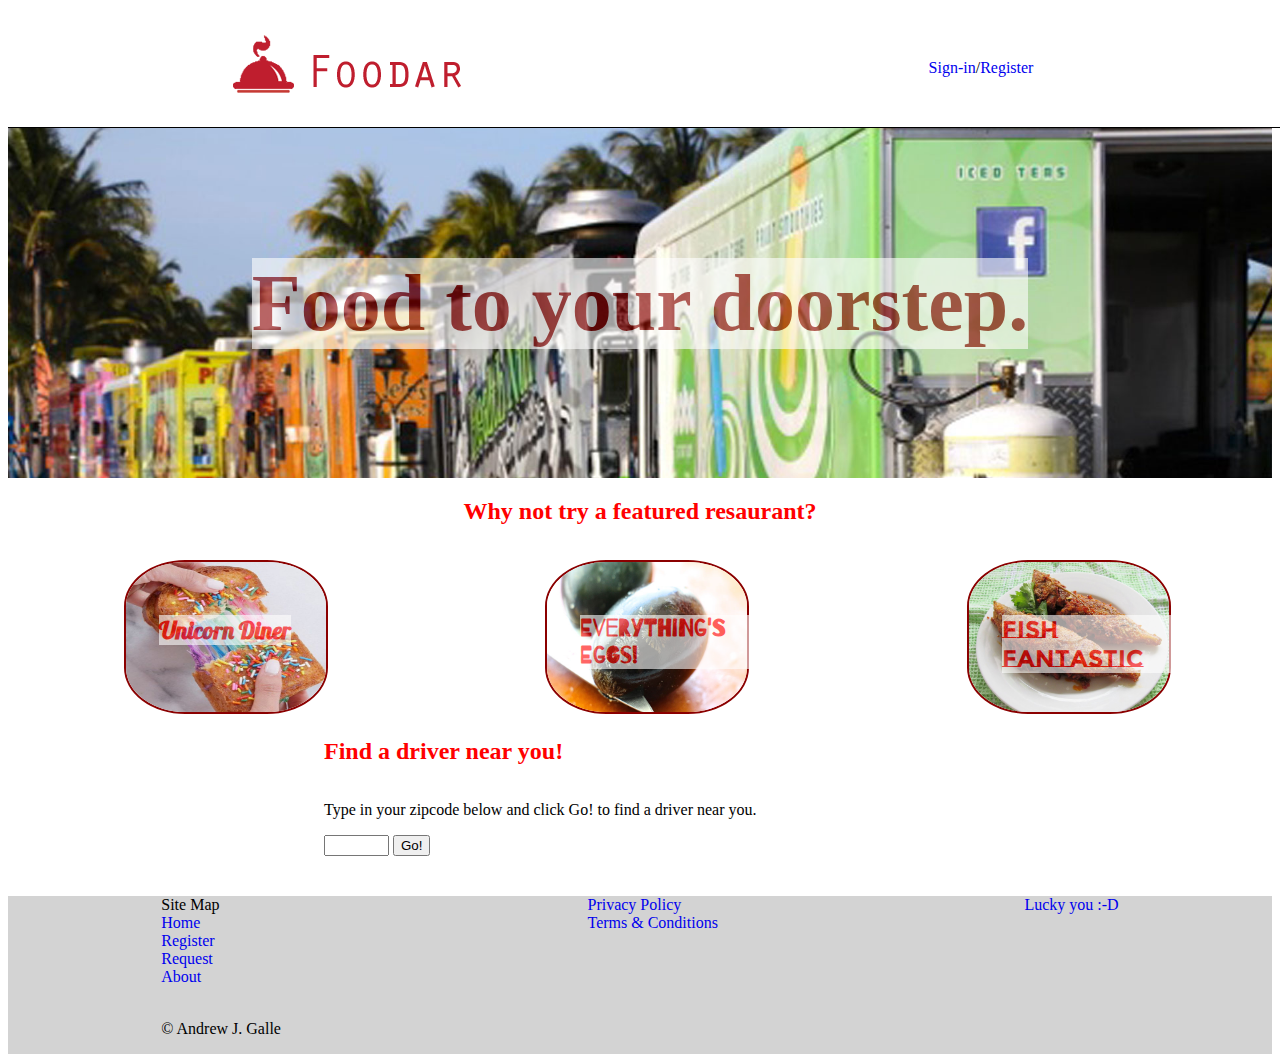
<file: foodar/index.html>
<!DOCTYPE html>
<html>
<head>
    <title>Welcome</title>
<link rel='stylesheet' type='text/css' href='css/main.css'> 
<link href="https://fonts.googleapis.com/css?family=Barrio|Lobster|Montserrat+Subrayada" rel="stylesheet"><style>

</style>

</head>

<body>
<!-- This will be the popup advertisement... it is always here but is invisible until the scroll happens in javasript.-->
    <div class='modal' id='myModal'>
        <div class='modal-content'>
            <span id='close'>x</span>
            <p> Now a word from our advertisers...</p><br><br><br>
			<h2> Is Your Cake in the Rain?</h2>  <h3><a href='https://codepen.io/ajgalle/pen/wdmmMe'>Find out now </a> with a new CodePen project from <a href="https://ajgalle.github.io/">Andrew J. Galle</a> that uses your browsers location and jQuery to access an external weather service API. </p>
        </div>
    </div>
<!-- This will be for the modal that appears to show a coupon -->
    <div class='modal' id='bigCoupon'>
        <div class='couponModal-content'>
            <span id='closeCoupon'>x</span>
            <p> A coupon just for you! <br> Order from one of our feature partners, and we'll double your order for free! Automatically applied at checkout. <a href='request.html'> Click to order! </a></p>
        </div>
    </div>



    
</div>
    <div class='sign-in'>
        <div class='arf'><a href="index.html"><img src='images/logo.png' alt="logo"></a></div>
        <div class='arf'><a href='signin.html'>Sign-in</a>/<a href='register.html'>Register</a></div>
    </div>

<div class='foods'><h1 class='foodword' >Food to your doorstep.</h1></div>
<!-- The next section is to show a coupon on mouseover of afeatured resteraunt user story. -->
<h2 style='text-align:center'>Why not try a featured resaurant?</h2>

<div class='flex-container'>
	<div class='feat'><img class='feature-food' src='images/business1.jpg' alt='featured business'><h2 class='business1'> Unicorn Diner </h2></div>
	<div class='feat'><img class='feature-food' src='images/business2.jpg' alt='featured business'><h2 class='business2'> Everything's Eggs! </h2></div>
	<div class='feat'><img class='feature-food' src='images/business3.jpg' alt='featured business'><h2 class='business3'> Fish Fantastic </h2></div>
</div>

<div class='findDriver'>
<h2> Find a driver near you! </h2>
<p> Type in your zipcode below and click Go! to find a driver near you. </p>
<form>
    <input type='text' maxlength='5' size='5' name="zip" id='zipField'>
    <input type="button" name='submitZip' value='Go!' id="zipSubmitButton">
</form>
<div id='driverResultTarget'></div>
</div>

    <footer >

<div>    

Site Map<br>

    <a href="index.html"> Home </a><br>
    <a href="register.html">Register</a><br>
    <a href="request.html">Request</a><br>
    <a href="about.html">About</a><br><br>

 <p class="copyright"> © Andrew J. Galle </p>
</div> 

<div>
    <a href="#">Privacy Policy </a><br>
    <a href="#">Terms & Conditions</a>
</div> 

<div>
    <a href="#"> Lucky you :-D </a>
</div>    

</footer>
<script src='js/advert.js'></script>
<script src='js/function.js'></script>

</body>
</html>
</file>
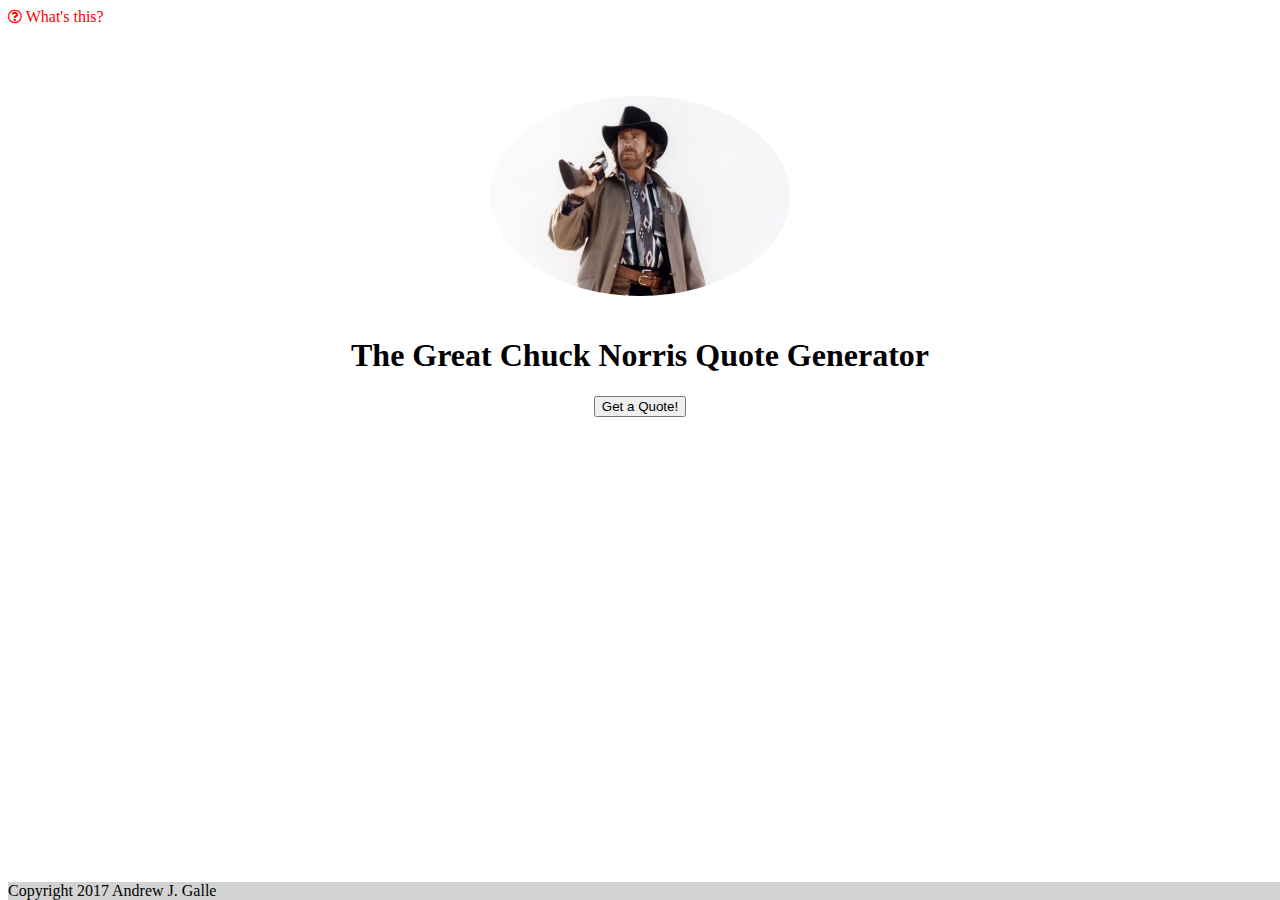
<file: quoteGenerator/index.html>
<!DOCTYPE html>

<html lang="en">
 <head>

  	<title>Andrew J. Galle | Random Quote Generator</title>

  <meta charset="utf-8">
  <meta name="viewport" content="width=device-width, initial-scale=1.0">
  <!--Add jQuery CDN -->
  <script src="https://ajax.googleapis.com/ajax/libs/jquery/3.2.1/jquery.min.js"></script>
  <script src="myScript.js"></script> 
  <link href="main.css" rel="stylesheet">
  <link href="https://maxcdn.bootstrapcdn.com/font-awesome/4.7.0/css/font-awesome.min.css" rel="stylesheet">
 </head>

 


<body>




<div>
    <a href="#" data-toggle="tooltip" title="This is a freeCodeCamp project utalizing jQuery and Javascript to access external APIs."><i class="fa fa-question-circle-o" aria-hidden="true"></i> What's this?</a>
</div>


<div class="flex-container">
<img class = "chuck" src="images/chuck1.jpg" alt="Chuck Norris">

<h1> The Great Chuck Norris Quote Generator </h1>
<button id="btn"> Get a Quote! </button>

<div id="output"></div>  
</div>
  <footer>

    Copyright 2017 Andrew J. Galle

  </footer>

</body>


</html>
</file>
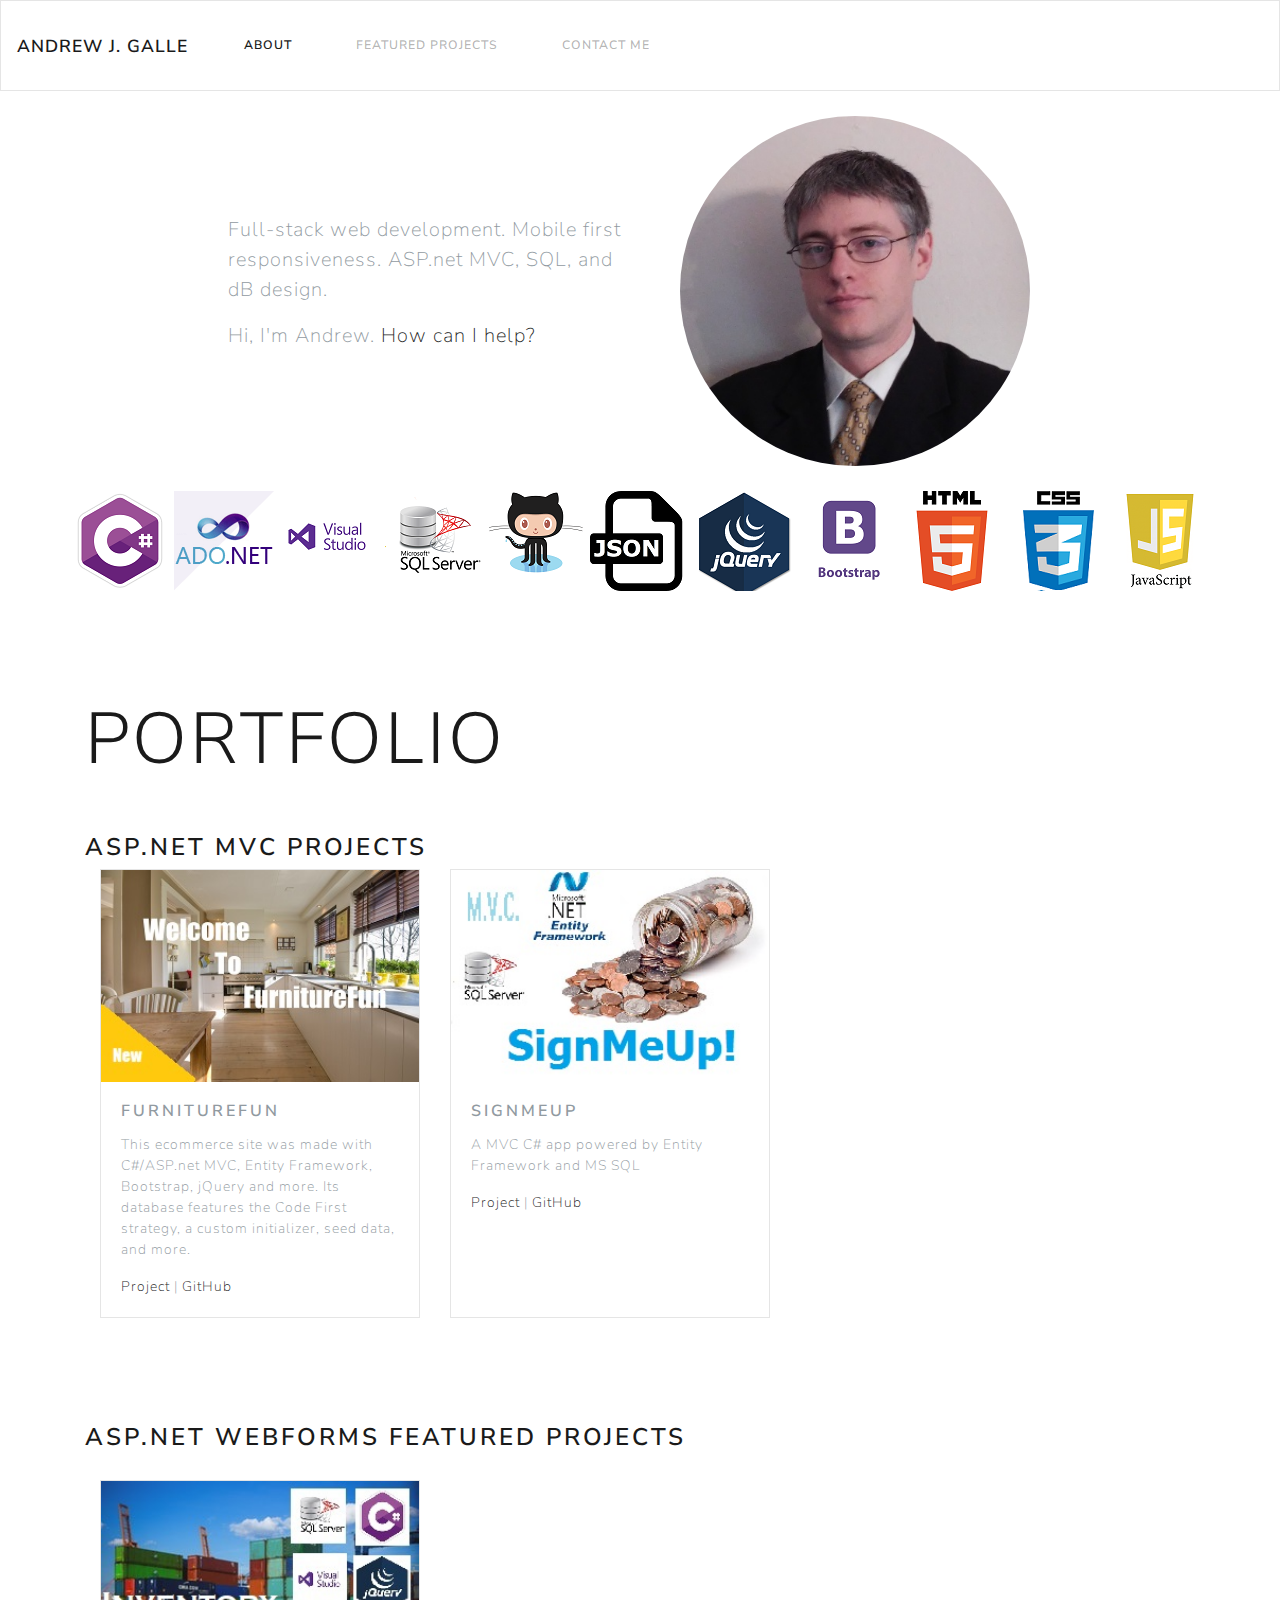
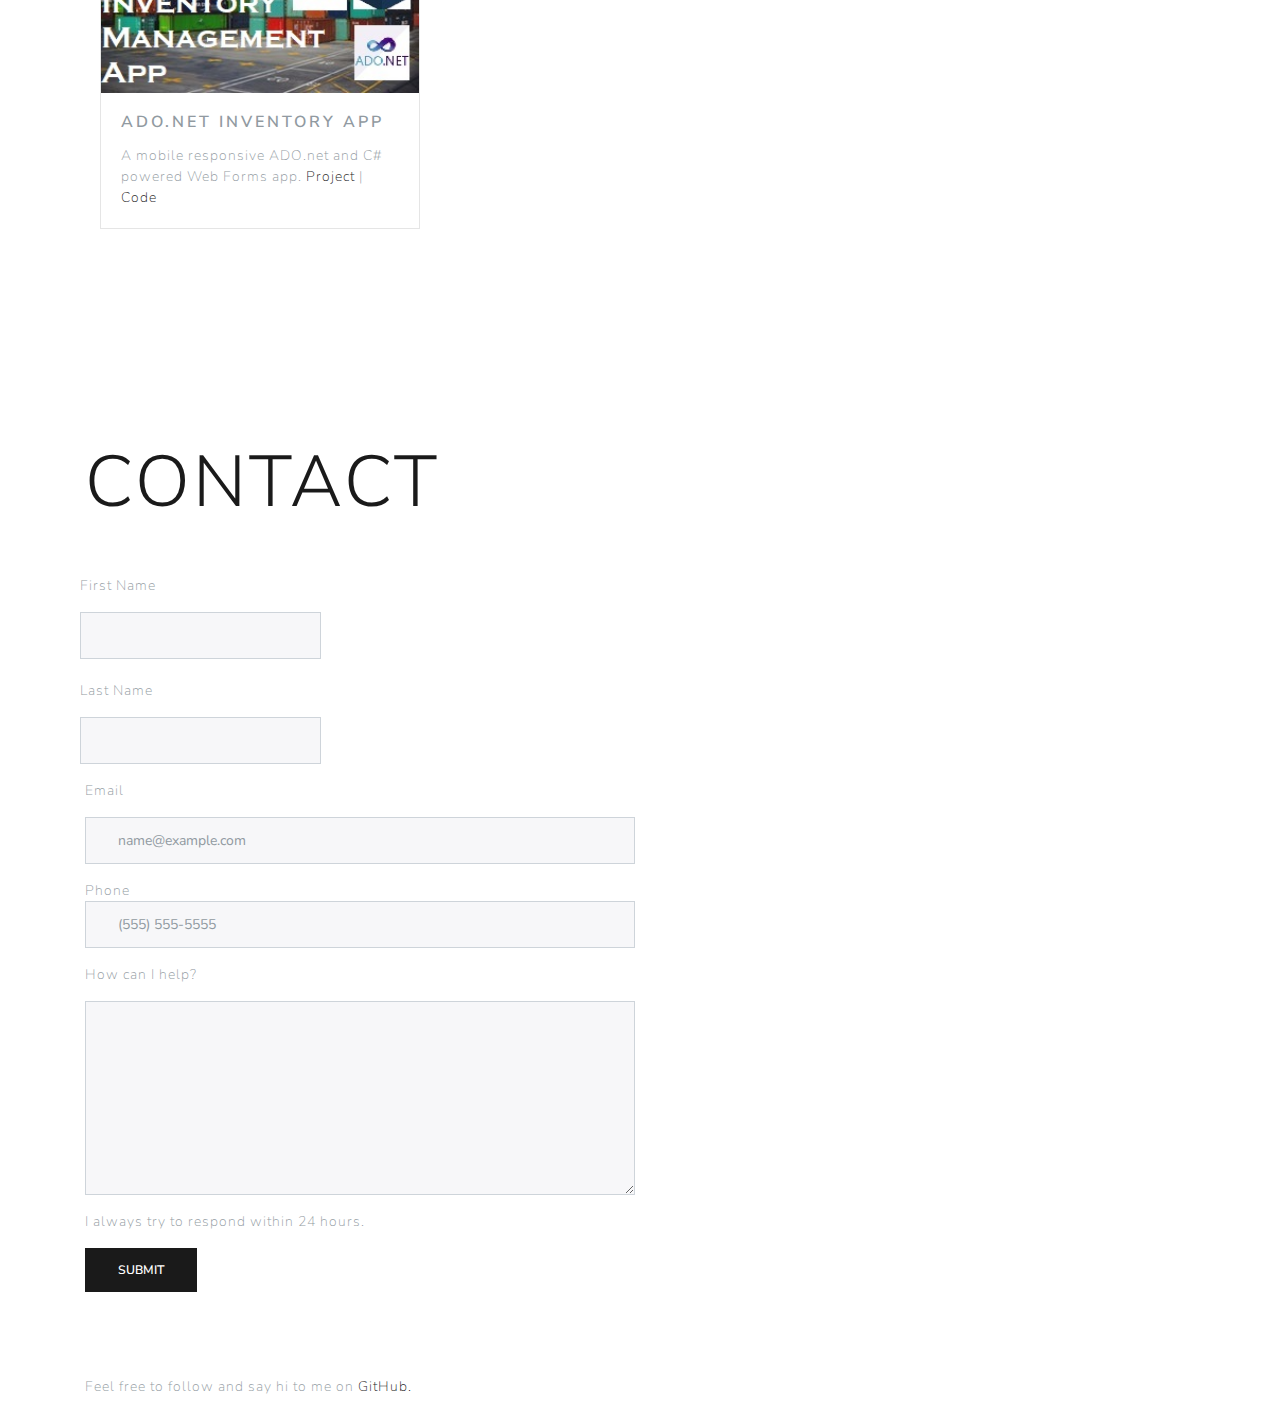
<file: index2.html>
﻿<!doctype html>
<html lang="en">
<head>

    <!-- Required meta tags -->
    <meta charset="utf-8">
    <meta name="viewport" content="width=device-width, initial-scale=1, shrink-to-fit=no">

    <!-- Bootstrap CSS -->
    <!--<link href="https://maxcdn.bootstrapcdn.com/bootstrap/4.0.0/css/bootstrap.min.css" rel="stylesheet" integrity="sha384-Gn5384xqQ1aoWXA+058RXPxPg6fy4IWvTNh0E263XmFcJlSAwiGgFAW/dAiS6JXm" crossorigin="anonymous">-->
    <link href="css/lux/bootstrap.min.css" rel="stylesheet">
    <link rel="stylesheet" href="site.css" />

    <title>Andrew J. Galle | Portfolio </title>
</head>
<body>

    <!--NAV BAR-->
    <nav class="navbar navbar-expand-lg navbar-light bg-light">
        <a class="navbar-brand" href="#contact">Andrew J. Galle</a>
        <button class="navbar-toggler" type="button" data-toggle="collapse" data-target="#navbarColor03" aria-controls="navbarColor03" aria-expanded="false" aria-label="Toggle navigation">
            <span class="navbar-toggler-icon"></span>
        </button>
        <div class="collapse navbar-collapse" id="navbarColor03">
            <ul class="navbar-nav mr-auto">
                <li class="nav-item active">
                    <a class="nav-link" href="#about">About <span class="sr-only">(current)</span></a>
                </li>
                <li class="nav-item">
                    <a class="nav-link" href="#projects">Featured Projects</a>
                </li>
                <li class="nav-item">
                    <a class="nav-link" href="#contact">Contact Me</a>
                </li>
            </ul>
        </div>
    </nav>
    <!--/NAV BAR-->
    <!-- About me-->
    <div id="about" class="container-fluid">
        <div class="row">
            <div class="col-md-2"></div>
            <div class="col-md-4 my-auto">
                <p style="font-size:20px">Full-stack web development.  Mobile first responsiveness. ASP.net MVC, SQL, and dB design. </p>
                <p style="font-size:20px"> Hi, I'm Andrew.  <a href="#contact"> How can I help?</a></p>
            </div>
            <div class="col-md-4">
                <img src="images/headshot.jpg" class="headshot hide-md-down" alt="Andrew J. Galle" />
            </div>
            <div class="col-md-2"></div>
        </div>
    </div>
    
   
            <div style="text-align:center">
                    <img class="sm-logo" src="images/csharp.png" alt="csharp.png" />
                    <img class="sm-logo" src="images/ado-net.PNG" alt="ADO.png" />
                    <img class="sm-logo" src="images/visual_studio_purple.png" alt="visualstudio" />
                    <img class="sm-logo" src="images/sqlserver.png" alt="MS SQL" />
                    <img class="sm-logo" src="images/github.png" alt="github" />
                    <img class="sm-logo" src="images/JSON.png" alt="json" />
                    <img class="sm-logo" src="images/jquery.png" alt="jquery" />
                    <img class="sm-logo" src="images/Bootstrap.png" alt="bootstrap" />
                    <img class="sm-logo" src="images/HTML5.png" alt="html5" />
                    <img class="sm-logo" src="images/css3.png" alt="css3" />
                    <img class="sm-logo" src="images/javascript.png" alt="js" />
            
        </div>
   
    <!-- /About-->
    <!-- Projects-->
    <br /><br /><br /><br /><br />
                            <div class="container">
                                <h2 id="projects" class="display-3"> Portfolio </h2>
                                <br /><br />
                                <h3 class="display-5"> ASP.net MVC Projects</h3>
                                <div class="card-deck container">
                                    <div class="card text-grey bg-light" style="min-width:20rem; max-width:20rem">
                                        <img class="card-img-top" src="images/furniturefun300x200.jpeg" alt="FurnitureFun">
                                        <div class="card-body">
                                            <h5 class="card-title">FurnitureFun</h5>
                                            <p class="card-text"> This ecommerce site was made with C#/ASP.net MVC, Entity Framework, Bootstrap, jQuery and more. Its database features the Code First strategy, a custom initializer, seed data, and more.   </p>
                                            <a href="http://furniturefun.gear.host/" class="info">Project</a> | <a class="info" href="https://github.com/ajgalle/furniturefunMVC">GitHub</a>

                                        </div>
                                    </div>
                                    <div class="card text-grey bg-light" style="min-width:20rem; max-width:20rem">
                                        <img class="card-img-top" src="images/overtime.jpg" alt="Overtime Management">
                                        <div class="card-body">
                                            <h5 class="card-title">SignMeUp</h5>
                                            <p class="card-text">A MVC C# app powered by Entity Framework and MS SQL</p>
                                            <a href="http://signmeup.gear.host/" class="info">Project</a> | <a class="info" href="https://github.com/ajgalle/SignMeUpMVC">GitHub</a>
                                        </div>
                                    </div>
                                  
                                </div>

                                <br />    <br />    <br /> <br /><br />
                                <h3 class="display-5">ASP.net WebForms Featured Projects</h3>
                                <br />
                                <div class="card-deck container">
                                    <div class="card text-grey bg-light" style="min-width:20rem; max-width:20rem">
                                        <img class="card-img-top" src="images/inventoryApp.jpg" alt="Inventory App">
                                        <div class="card-body">
                                            <h5 class="card-title">ADO.net Inventory App</h5>
                                            <p class="card-text">
                                                A mobile responsive ADO.net and C# powered Web Forms app. <a href="http://inventoryApp.gear.host" class="info">Project</a> | <a href="https://github.com/ajgalle/InventoryApp" class="info"> Code</a>
                                            </p>
                                        </div>
                                    </div>
                                    
                                </div>

                                <br />    <br />    <br /> <br /><br />

                                <!--<h3 class="display-5">Web Tools Featured Projects</h3>
                                <br />
                                <div class="card-deck container">
                                    <div class="card text-grey bg-light" style="min-width:20rem; max-width:20rem">
                                        <img class="card-img-top" src="images/chuck.jpg" alt="Random Quote Generator">
                                        <div class="card-body">
                                            <h5 class="card-title">Random Quote Generator</h5>
                                            <p class="card-text">
                                                A JavaScript, jQuery and Flexbox page accessing an external API.
                                                <a href="quoteGenerator/index.html" class="info">View Page</a> | <a href="https://github.com/ajgalle/ajgalle.github.io/tree/master/quoteGenerator" class="info">View Code</a>
                                            </p>
                                        </div>
                                    </div>
                                    <div class="card text-grey bg-light"  style="min-width:20rem; max-width:20rem">
                                        <img class="card-img-top" src="images/weatherCake.png" alt="Weather Cake">
                                        <div class="card-body">
                                            <h5 class="card-title">Weather Cake</h5>
                                            <p class="card-text">Using external APIs to check the weather. <a href="https://codepen.io/ajgalle/pen/wdmmMe" class="info">View on CodePen</a> </p>
                                        </div>
                                    </div>
                                    <div class="card text-grey bg-light" style="min-width:20rem; max-width:20rem">
                                        <img class="card-img-top" src="images/sanshiro.jpg" alt="Sanshiro">
                                        <div class="card-body">
                                            <h5 class="card-title">Sanshiro</h5>
                                            <p class="card-text">A descriptive page for a hero, using HTML5,CSS3,Bootstrap. [freeCodeCamp Project] <a href="https://codepen.io/ajgalle/full/qrKgpO/" class="info"> View on CodePen</a></p>
                                        </div>
                                    </div>
                                    <div class="card text-grey bg-light" style="min-width:20rem; max-width:20rem">
                                        <img class="card-img-top" src="images/googleLogo.png" alt="Google Mimic">
                                        <div class="card-body">
                                            <h5 class="card-title">Google Homepage Mimic</h5>
                                            <p class="card-text"> Use CSS3 and HTML5 to mimic Google's homepage. [Odin Project task] <a href="http://htmlpreview.github.com/?https://github.com/ajgalle/google-homepage/blob/master/index.html" class="info">Project</a> | <a href="https://github.com/ajgalle/google-homepage" class="info"> Code</a></p>
                                        </div>
                                    </div>
                                
                                </div>-->

                                <br />    <br />    <br /> <br /><br />

                                <!-- /Projects-->
                                <!-- Contact Me-->
                                <div id="contact">

                                    <h3 class="display-3"> Contact </h3>
                                    <br />    <br />   

                                </div>
     
                                <form method="POST" action="https://formspree.io/andrew_j_galle@yahoo.com">
                                    <!--<input type='hidden' name='redirect_to' value='https://ajgalle.github.io/thankyou.html' />-->
                                    <div class="form-row">
                                        <div class="form-group">
                                            <p>First Name</p>
                                            <input type="text" class="form-control" name="inputFirstName" placeholder="" required> <br />
                                            <p>Last Name</p>
                                            <input type="text" class="form-control" name="inputLastName" placeholder="" required>
                                        </div>
                                    </div>
                                    <div class="form-row">
                                        <div class="form-group col-md-6">
                                            <p>Email</p>
                                            <input type="email" class="form-control" name="inputEmail4" placeholder="name@example.com" required>
                                        </div>
                                    </div>
                                    <div class="form-row">
                                        <div class="form-group col-md-6">
                                            Phone
                                            <input type="tel" class="form-control" name="inputPhone" placeholder="(555) 555-5555" required>
                                        </div>
                                    </div>
                                    <div class="form-row">
                                        <div class="form-group col-md-6">
                                            <p>How can I help?</p>
                                            <textarea class="form-control" name="comment" rows="8" cols="200" maxlength="5000" required></textarea>
                                        </div>
                                    </div>
                                    <p> I always try to respond within 24 hours. </p>
                                    <button type="submit" value="submit" class="btn btn-primary">Submit</button>
                                </form>
   
    
    <br /><br /><br /><br />
                                <p> Feel free to follow and say hi to me on <a href="https://github.com/ajgalle">GitHub.</a> </p>
                                <!-- /Contact me-->
                                <!-- Optional JavaScript -->
                                <!-- jQuery first, then Popper.js, then Bootstrap JS -->
                                <script src="https://code.jquery.com/jquery-3.3.1.slim.min.js" integrity="sha256-3edrmyuQ0w65f8gfBsqowzjJe2iM6n0nKciPUp8y+7E=" crossorigin="anonymous"></script>
                                <script src="https://cdnjs.cloudflare.com/ajax/libs/popper.js/1.12.9/umd/popper.min.js" integrity="sha384-ApNbgh9B+Y1QKtv3Rn7W3mgPxhU9K/ScQsAP7hUibX39j7fakFPskvXusvfa0b4Q" crossorigin="anonymous"></script>
                                <script src="https://maxcdn.bootstrapcdn.com/bootstrap/4.0.0/js/bootstrap.min.js" integrity="sha384-JZR6Spejh4U02d8jOt6vLEHfe/JQGiRRSQQxSfFWpi1MquVdAyjUar5+76PVCmYl" crossorigin="anonymous"></script>

                            </div>
</body>
</html>
</file>
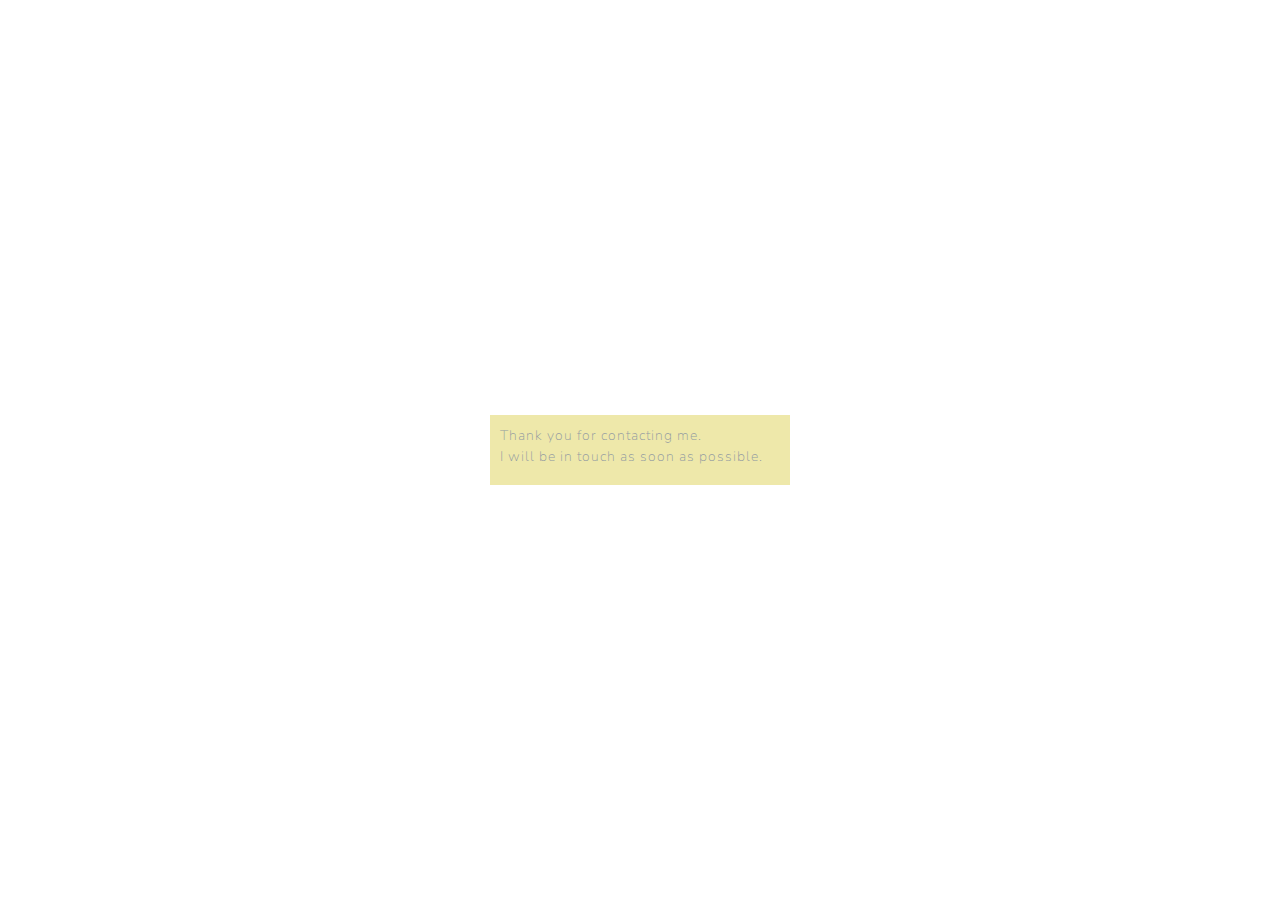
<file: thankyou.html>
<!doctype html>
<html lang="en">
<head>

    <!-- Required meta tags -->
    <meta charset="utf-8">
    <meta name="viewport" content="width=device-width, initial-scale=1, shrink-to-fit=no">

    <!-- Bootstrap CSS -->
    <!--<link href="https://maxcdn.bootstrapcdn.com/bootstrap/4.0.0/css/bootstrap.min.css" rel="stylesheet" integrity="sha384-Gn5384xqQ1aoWXA+058RXPxPg6fy4IWvTNh0E263XmFcJlSAwiGgFAW/dAiS6JXm" crossorigin="anonymous">-->
    <link href="css/lux/bootstrap.min.css" rel="stylesheet">
    <link rel="stylesheet" href="site.css" />

    <title>Andrew J. Galle | Portfolio </title>
</head>
<body>

    <div class="container">

        <div style=
             "background-color:palegoldenrod;
                width:300px;
                height:5em; 
                position: absolute;
                top:0;
                bottom: 0;
                left: 0;
                right: 0;

                 margin: auto;">

                <p style="padding:10px;align-items:center"> Thank you for contacting me. <br /> I will be in touch as soon as possible.</p>
        
        </div>

    </div>
    <script src="https://code.jquery.com/jquery-3.3.1.slim.min.js" integrity="sha256-3edrmyuQ0w65f8gfBsqowzjJe2iM6n0nKciPUp8y+7E=" crossorigin="anonymous"></script>
    <script src="https://cdnjs.cloudflare.com/ajax/libs/popper.js/1.12.9/umd/popper.min.js" integrity="sha384-ApNbgh9B+Y1QKtv3Rn7W3mgPxhU9K/ScQsAP7hUibX39j7fakFPskvXusvfa0b4Q" crossorigin="anonymous"></script>
    <script src="https://maxcdn.bootstrapcdn.com/bootstrap/4.0.0/js/bootstrap.min.js" integrity="sha384-JZR6Spejh4U02d8jOt6vLEHfe/JQGiRRSQQxSfFWpi1MquVdAyjUar5+76PVCmYl" crossorigin="anonymous"></script>


</body>
</html>
</file>
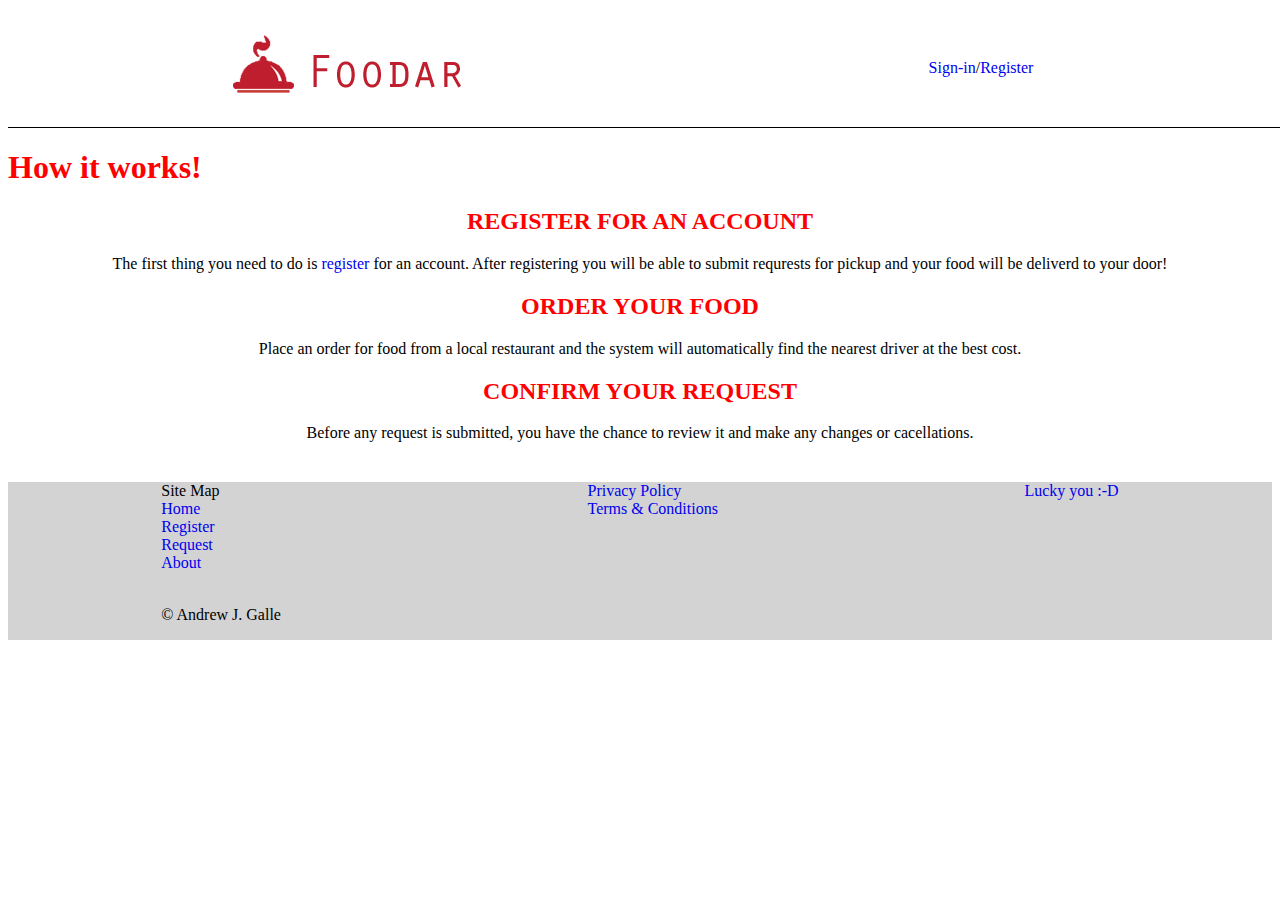
<file: foodar/about.html>
<!DOCTYPE html>
<html>
<head>
    <title>How it Works!</title>
  <link rel='stylesheet' type='text/css' href='css/main.css'> 

<style>
/* This is styling unique to this page*/
section{
        text-align: center;
    }
</style>


</head>


<body>
     
    <div class='sign-in'>
        <div class='arf'><a href="index.html"><img src='images/logo.png' alt="logo"></a></div>
        <div class='arf'><a href='signin.html'>Sign-in</a>/<a href='register.html'>Register</a></div>
    </div>
   <h1>How it works!</h1>
<section> 

 
</div>
    <h2>REGISTER FOR AN ACCOUNT</h2>
    <p>The first thing you need to do is <a href='register.html'>register</a> for an account. After registering you will be able to submit requrests for pickup and your food will be deliverd to your door!</p>
    <h2>ORDER YOUR FOOD</h2>
       <p> Place an order for food from a local restaurant and the system will automatically find the nearest driver at the best cost.</p>
    <h2>CONFIRM YOUR REQUEST</h2>
        <p>Before any request is submitted, you have the chance to review it and make any changes or cacellations.</p>
</section>
    <footer >

<div>    

Site Map<br>

<a href="index.html"> Home </a><br>
    <a href="register.html">Register</a><br>
    <a href="request.html">Request</a><br>
    <a href="about.html">About</a><br><br>
  <p class="copyright">&copy Andrew J. Galle </p>
</div> 

<div>
    <a href="#">Privacy Policy </a><br>
    <a href="#">Terms & Conditions</a>
</div> 

<div>
    <a href="#"> Lucky you :-D </a>
</div>    

</footer>
    <script src='js/advert.js'> </script>
</body>
</html>
</file>
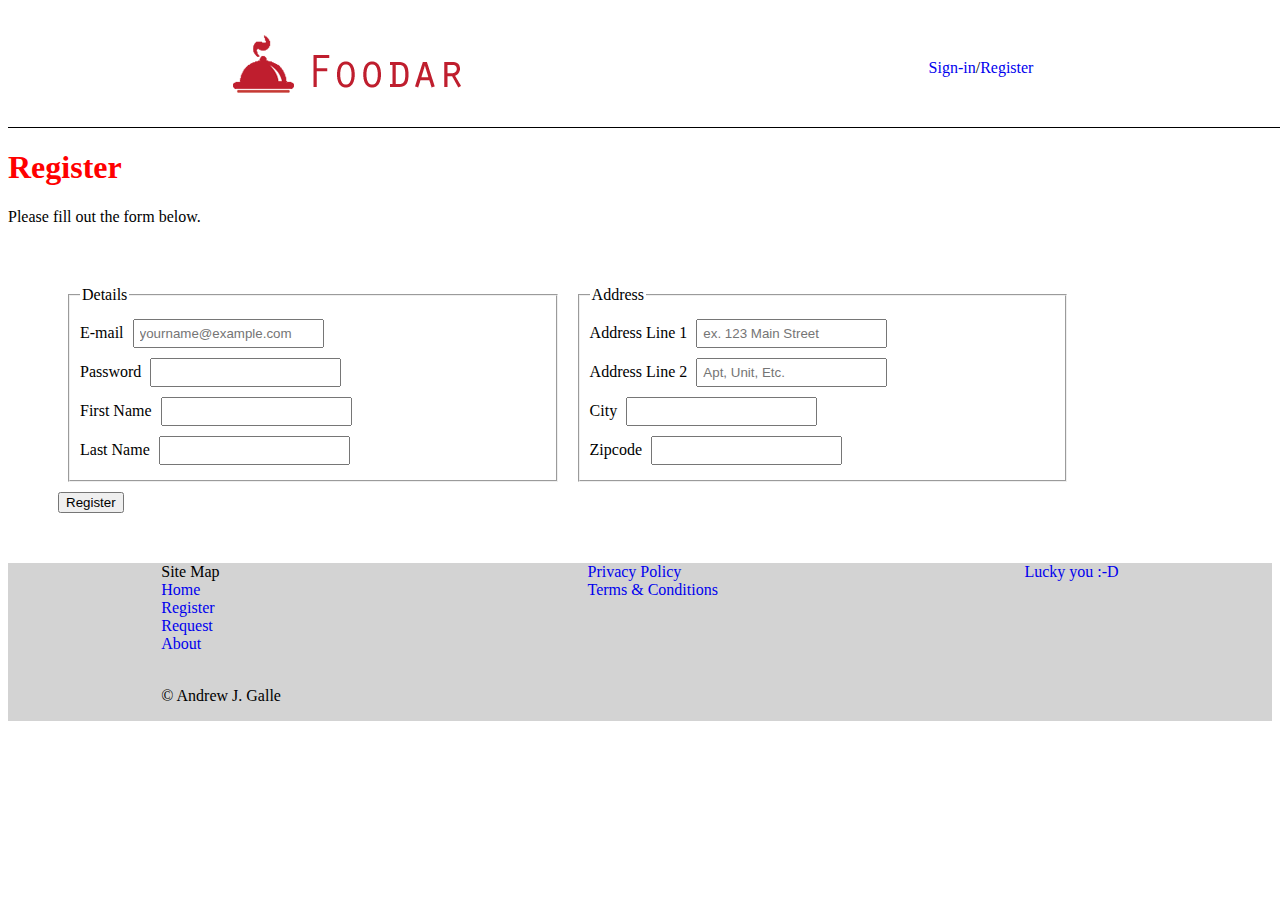
<file: foodar/register.html>
<!DOCTYPE html>
<html>
<head>
    <title>Register</title>
<link rel='stylesheet' type='text/css' href='css/main.css'> 

<style>

    form{
        margin:50px;
    }
    fieldset{
        padding: 10px;
        margin:10px;
        width:40%;
    }
    input{
        padding:5px;
        margin:5px;
          }
    label{
        vertical-align: top;   
    }
    
</style>

</head>
<body>
     <div class='sign-in'>
        <div class='arf'><a href="index.html"><img src='images/logo.png' alt="logo"></a></div>
        <div class='arf'><a href='signin.html'>Sign-in</a>/<a href='register.html'>Register</a></div>
    </div>
   
</div>
        <h1> Register </h1>
        <p>Please fill out the form below.</p>
    </div>

        <form>
             <div class='flex-container'>
               <fieldset><legend> Details </legend>
                <label> E-mail <input type="email" name="email" placeholder="yourname@example.com" required></label><br>
                <label> Password <input type="password" name="password" required></label><br>
                <label> First Name <input type="text" name="firstname" required></label><br>
                <label> Last Name <input type="text" name="lastname" required></label><br>
                        </fieldset>
        <fieldset><legend> Address </legend>
           <label> Address Line 1 <input type="text" name="address1" placeholder="ex. 123 Main Street" required></label><br>
            <label> Address Line 2 <input type="text" name="address2" required placeholder="Apt, Unit, Etc."></label><br>
            <label> City <input type="text" name="city" required></label><br>
            <label> Zipcode <input type="text" name="zip" required></label>
        </fieldset>
    </div>
        <button> Register </button>
        </form>
    

    <footer >

<div>    

Site Map<br>

    <a href="index.html"> Home </a><br>
    <a href="register.html">Register</a><br>
    <a href="request.html">Request</a><br>
    <a href="about.html">About</a><br><br>
 <p class="copyright">&copy Andrew J. Galle </p>
</div> 

<div>
    <a href="#">Privacy Policy </a><br>
    <a href="#">Terms & Conditions</a>
</div> 

<div>
    <a href="#"> Lucky you :-D </a>
</div>    

</footer>
</body>
</html>
</file>
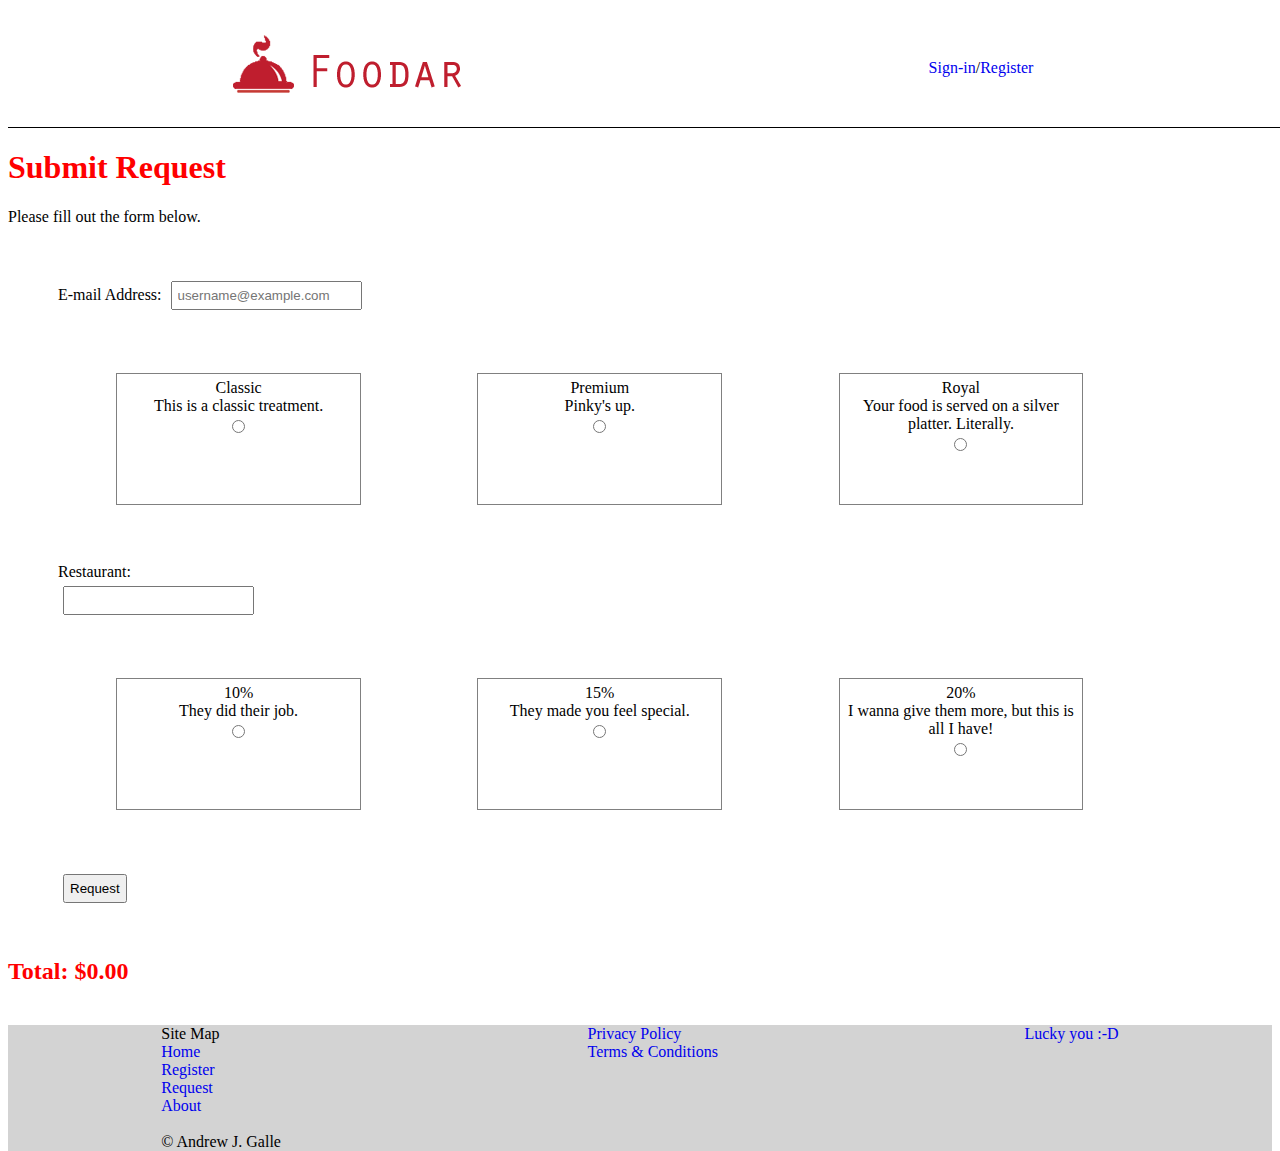
<file: foodar/request.html>
<!DOCTYPE html>
<html>
<head>
    <title>Request Food</title>
    <link rel='stylesheet' type='text/css' href='css/main.css'> 

<style>

    form{
        margin:50px;
    }
    fieldset{
        padding: 10px;
        margin:10px;
        width:40%;
    }
    input{
        padding:5px;
        margin:5px;
          }
    label{
        vertical-align: top;   
    }
 .choicebox{
 border: 1px solid grey;   
 width: 20%;
 height: 120px;
 margin: 5%;
 padding: 5px;
 text-align: center;
}
.choicebox:hover{
    background-color:lightgrey;
    font-size:1.1em;

}

p{
    margin:0px;
    padding:0px;

}
</style>


</head>
<body>
 <div class='sign-in'>
        <div class='arf'><a href="index.html"><img src='images/logo.png' alt="logo"></a></div>
        <div class='arf'><a href='signin.html'>Sign-in</a>/<a href='register.html'>Register</a></div>
    </div>
   
</div>
    <h1>Submit Request </h1>
    <p> Please fill out the form below.</p>
<form id="orderForm">

    <p> E-mail Address: <input type='text' placeholder="username@example.com" required name='email'></p>
    
    <div class='flex-container'>
        <div class='choicebox'>
            <p>Classic<br>This is a classic treatment.</p><input type='radio' name='choice' value='classic' id='classic'>
        </div>
        <div class='choicebox'>
            <p>Premium<br>Pinky's up.</p><input type='radio' name='choice' value='premium' id='premium'>
        </div>
        <div class='choicebox'>
            <p>Royal<br>Your food is served on a silver platter. Literally.</p><input type='radio' name='choice' value='royal' id='royal'>
        </div>
    </div>
    
    <p> Restaurant:</p> <input type='text' name='restName' required>

     <div class='flex-container'>
        <div class='choicebox'>
            <p>10%<br>They did their job.</p><input type='radio' name='tip' id='tip10'>
        </div>
        <div class='choicebox'>
            <p>15%<br>They made you feel special.</p><input type='radio' name='tip' id='tip15'>
        </div>
        <div class='choicebox'>
            <p>20%<br>I wanna give them more, but this is all I have!</p><input type='radio' name='tip' id='tip20'>
        </div>
        </div>
    </div>
    <input type='button' value='Request' name='requestSubmit' id='clickSubmit'>

    

</form>

    <h2 id='total'> Total: $0.00 </h2>
   
    <footer >

<div>    

Site Map<br>

    <a href="index.html"> Home </a><br>
    <a href="register.html">Register</a><br>
    <a href="request.html">Request</a><br>
    <a href="about.html">About</a><br><br>
 <p class="copyright">&copy Andrew J. Galle </p>
</div> 

<div>
    <a href="#">Privacy Policy </a><br>
    <a href="#">Terms & Conditions</a>
</div> 

<div>
    <a href="#"> Lucky you :-D </a>
</div>    

</footer>

<script src="js/requestScript.js"></script>
</body>
</html>
</file>
<file: foodar/css/main.css>
﻿
  a{
            text-decoration: none
  }
  a:hover{
      text-shadow: 0px 0px 20px blue;
      color:red;

  } 
  body,html{
      height: 100%;
  }

  
    h1, h2, h3{
        color:red;
 
    }

    
    
    .sign-in{
        border-bottom: solid 1px;
        display: flex;
        flex-direction: row;
        align-items: center;
        width:100%;
        justify-content: center;
        padding: 25px;
       

    }

    .arf{
        display:flex;
        align-content: center;
        justify-content: center;
        width: 100%;
    }
	.flex-container{
        display: flex;
        flex-direction: row;     
        margin: auto;
		width:100%;
    }
    .food{
        display:flex;
        width:100%;
        height:200px;
        border: 20px solid darkred;
        margin: auto;
        display-size:cover;
        margin-top: 80px;
		margin-bottom:100px;

    }
    footer{
        display: flex;
        width: 100%;
        flex-direction: row;     
        margin-top:40px;
        justify-content: center;
        align-content: center;
        background-color: lightgray;

    }
    footer > *{
        margin-right: auto;
        margin-left:auto;
    }
    .findDriver{
        display: flex;
        flex-direction: column;     
        margin: auto;
        width: 50%;
    }


    /* This next  is for the pop-up advert */
  
     .modal{
        display:none; /* hidden to start*/
        position:fixed; /* doesn't move */
		z-index:1;
        left:0;
        top:0;
        width:100%;
        height:100%;
       /* background-color:rgba(0,0,0,.4);*/
	
	} 
   

    .modal-content{
        background-image: url(../images/weatherCake.png);
        background-size: cover;
		background-repeat:no-repeat;
	
		margin: 5%;
        padding:20px;
        height:275px;
        width:400px;
		border:15px solid indigo;
		border-radius:10px;
    }
	.modal-content > * {
		color:black;
		background:white;
		text-shadow:none;
		opacity:0.8;
		text-align:right;
		display:inline;
	
	}

    .feat{
        position:relative;
        display:inline-block;
    }
    
	.feature-food{
		border-radius:30%;
		height:150px;
		width:200px;
		border:2px solid darkred;
		margin:15px auto auto 15px;
		position:relative;
        top:0;
        left:0;
	}
    .foods{
        height:350px;
        width:100%;
        background-repeat: no-repeat;
        background-image:url('../images/trucks.jpg');
        background-size:cover;
        display:flex;
        justify-content: center;
        align-items:center;
        text-align: center;
       

    }

    .foodword{
        font-size:5em;
        color: darkred;
        background: white;
        opacity:0.6;
     }
    .business1{
    font-family: 'Lobster', cursive;
    position:absolute;
        left:50px;
        top:50px;
        background: white;
        opacity: 0.6;

}


.business2{

font-family: 'Barrio', cursive;
position:absolute;
        left:50px;
        top:50px;
        background: white;
        opacity: 0.6;

}
.business3{
font-family: 'Montserrat Subrayada', sans-serif;
position:absolute;
        left:50px;
        top:50px;
         background: white;
        opacity: 0.6;

}

    .feat{
        margin: auto;
        
    }
    
	/* A slightly different modal for the coupon on hover */
	.couponModal-content{
		background-color:white;
		margin:15% auto;
		padding: 20px;
		border: 10px dashed black;
		height:150px;
		width:150px;
	}
    #close{
        color:black;
        font-size:20px;
        
        float: right;
    }
    
    #close:hover,#close:focus{
        color:darkred;
        text-decoration: none;
        cursor:pointer;
    }

	#driverResultTarget{
		color:red;
	}
</file>
<file: quoteGenerator/main.css>
a{
 color:red;
 text-decoration:none;
}

p{
	font-size: 24px;
}

footer{
	position:fixed;
	bottom:0px;
	background-color: lightgrey;
	display: block;
	width: 100%;
}

.flex-container{
	display: flex;
	flex-direction: column;
	align-items: center;
	justify-content: center;
	margin:50px;
}

.chuck{
	border-radius: 50%;
	height: 200px;
	width: 300px;
	margin: 20px;
}
</file>
<file: site.css>
.headshot {
    padding:25px;
    justify-content: center;
    max-width:400px;
    border-radius: 50%;
}
</file>
